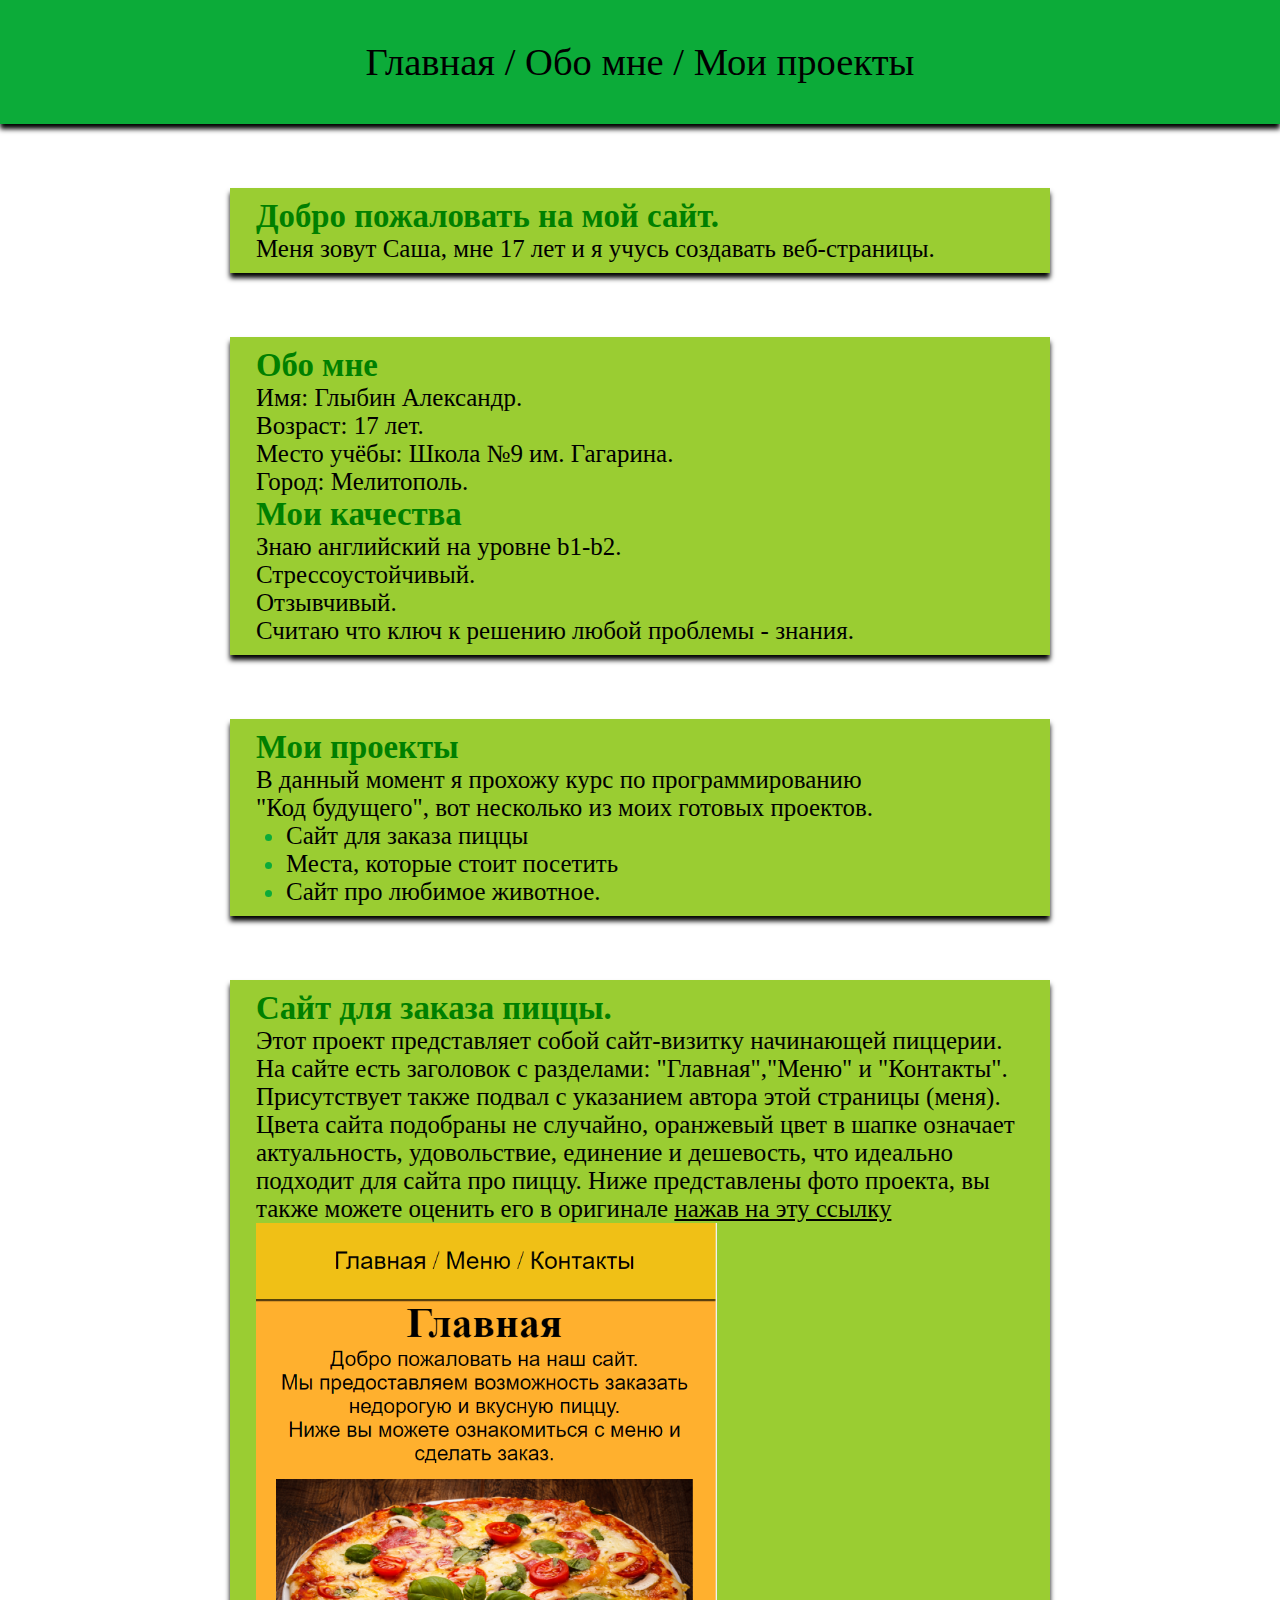
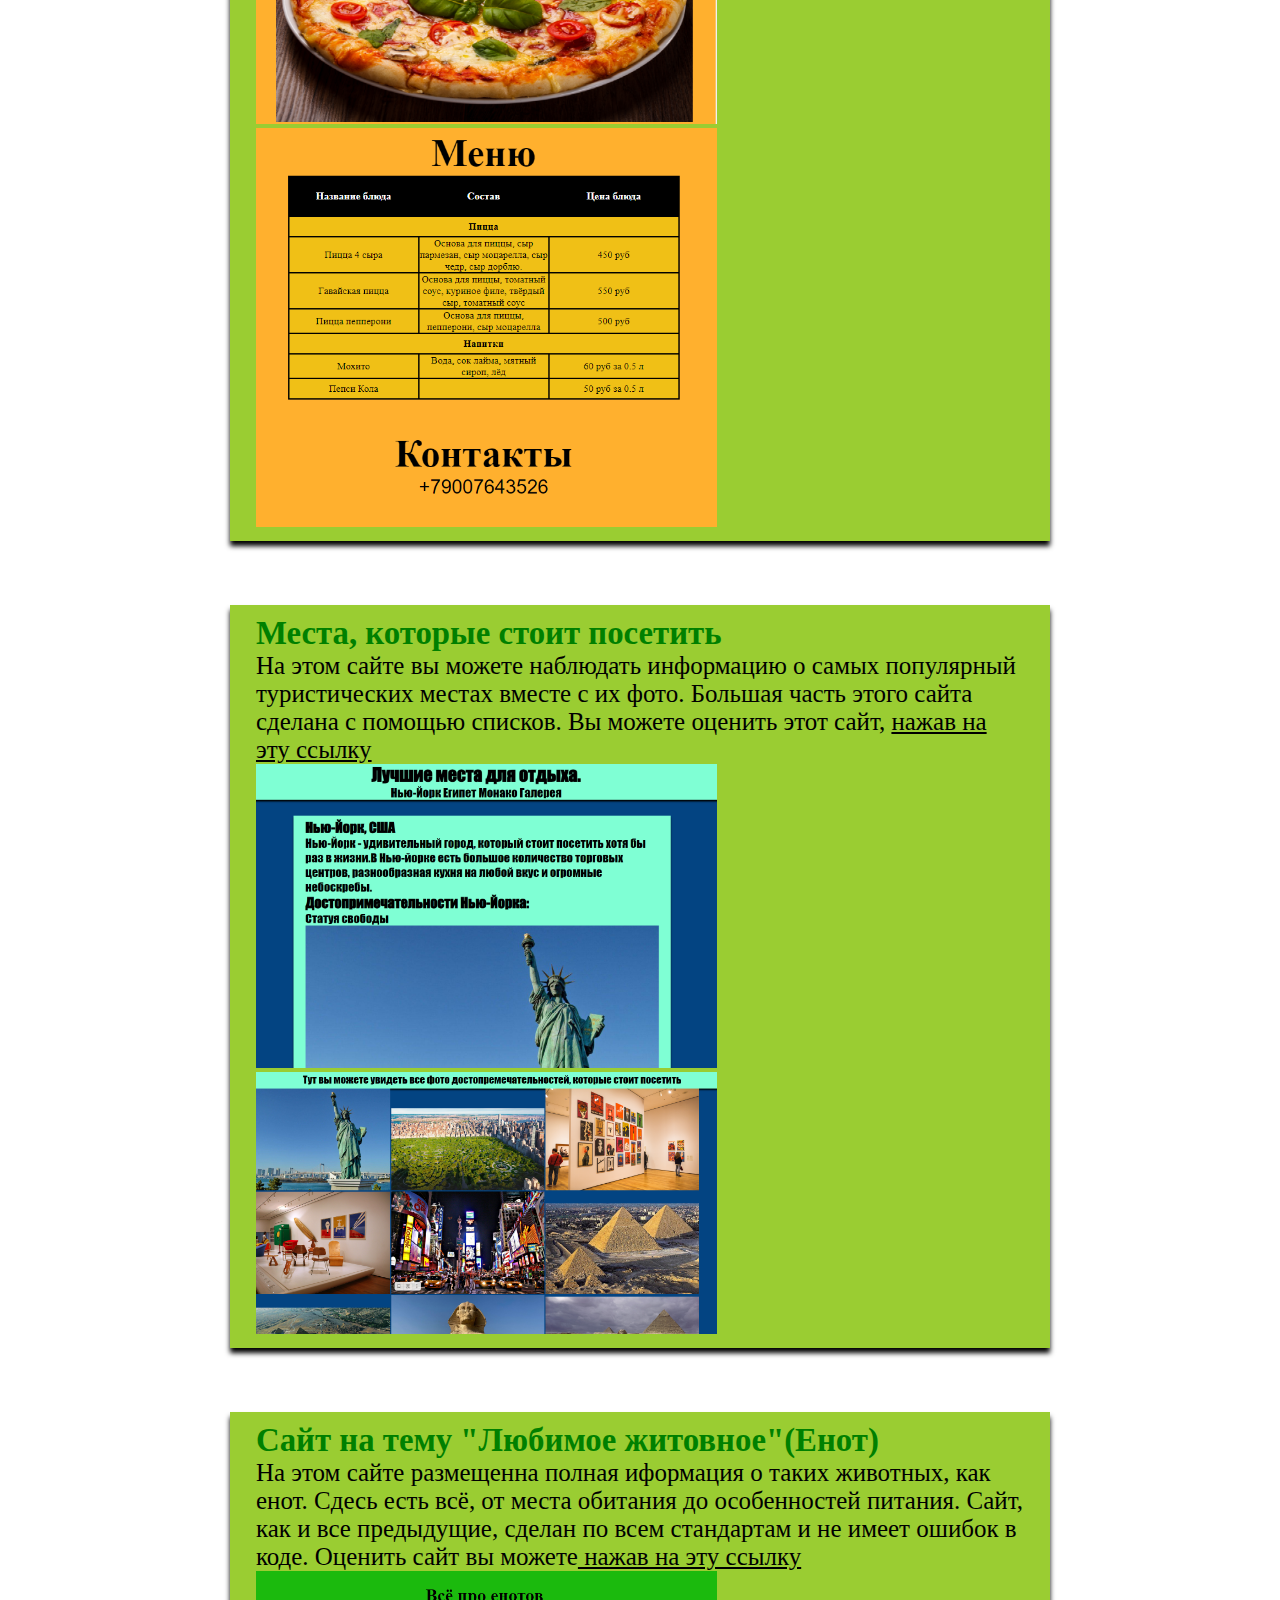
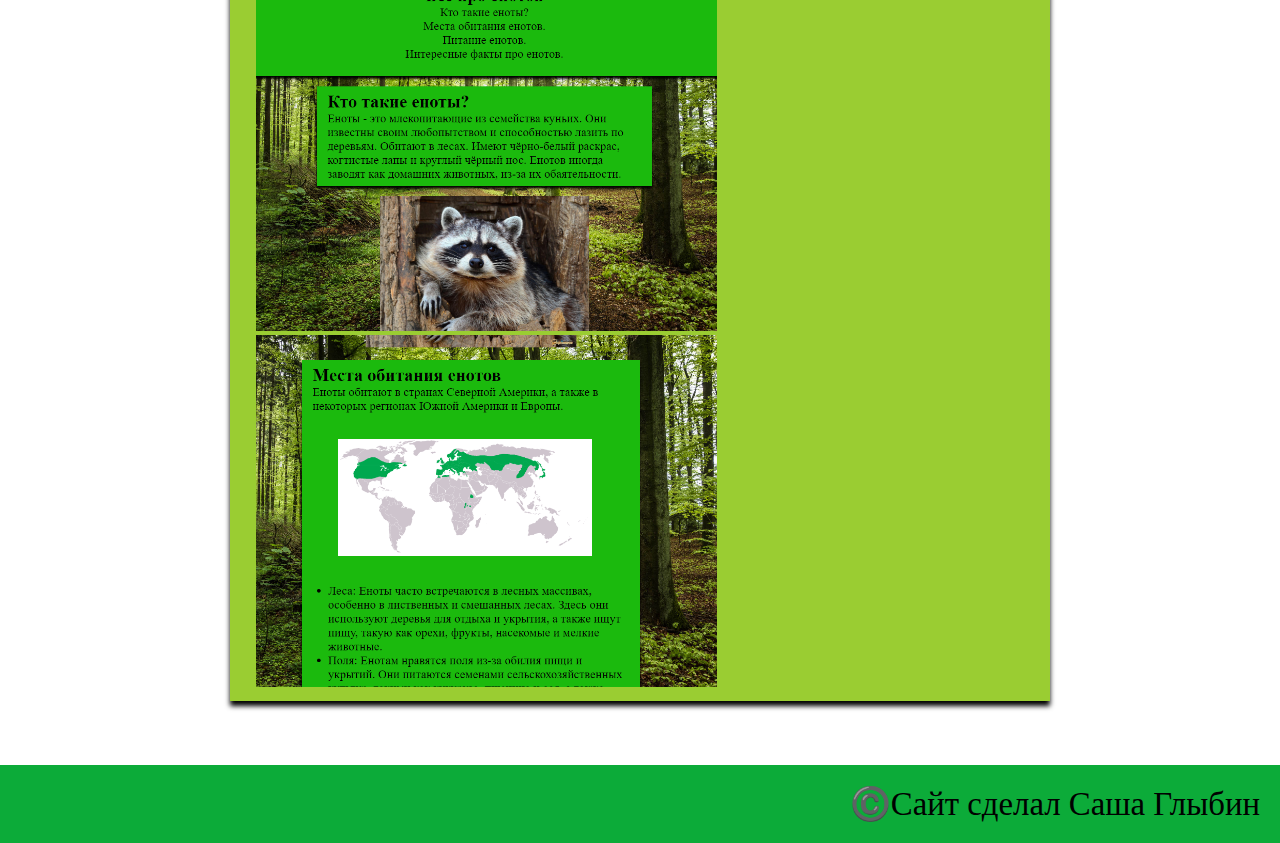
<file: index.html>
<!DOCTYPE html>
<html lang="ru">
<head>
	<meta charset="utf-8">
	<meta name="viewport" content="width=device-width, initial-scale=1">
	<link rel="stylesheet" type="text/css" href="css/style.css">
	<title>Портфолио</title>
</head>
<body>

<header>
	<ul>
		<li><a href="#main">Главная</a></li>
		<li>/</li>
		<li><a href="#me">Обо мне</a></li>
		<li>/</li>
		<li><a href="#projects">Мои проекты</a></li>
	</ul>
</header>
<main>
	<section>
		<div class="p2">
		<h1 id="main">Добро пожаловать на мой сайт.</h1>
		
		<p >Меня зовут Саша, мне 17 лет и я учусь создавать веб-страницы.</p>
		</div>
	</section>
	<section>
		
	
		<div class="p2">
			<h1 id="me">Обо мне</h1>
			<p>Имя: Глыбин Александр.</p>
			<p>Возраст: 17 лет.</p>
			<p>Место учёбы: Школа №9 им. Гагарина.</p>
			<p>Город: Мелитополь.</p>
			<h1 >Мои качества</h1>
			<p>Знаю английский на уровне b1-b2.</p>
			<p>Стрессоустойчивый.</p>
			<p>Отзывчивый.</p>
			<p>Считаю что ключ к решению любой проблемы - знания.</p>
	</div>
	</section>
	<section>
		<div class="p2" id="projects"> 
			<h1 >Мои проекты</h1>
			<p>В данный момент я прохожу курс по программированию <br> "Код будущего", вот несколько из моих готовых проектов.</p>
			<ul>
				<li class="list"><a href="#pizza"  >Сайт для заказа пиццы</a></li>
				<li class="list"><a href="#places" >Места, которые стоит посетить</a></li>
				<li class="list"><a href="#animal" >Сайт про любимое животное.</a></li>
			</ul>
		</div>
		<div>
			
				<div class="p2">
					<h1 id="pizza"> Сайт для заказа пиццы.</h1><p>Этот проект представляет собой сайт-визитку начинающей пиццерии. На сайте есть заголовок с разделами: "Главная","Меню" и "Контакты". Присутствует также подвал с указанием автора этой страницы (меня). Цвета сайта подобраны не случайно, оранжевый цвет в шапке означает актуальность, удовольствие, единение и дешевость, что идеально подходит для сайта про пиццу. Ниже представлены фото проекта, вы также можете оценить его в оригинале <a href="pizza.html"  class="red">нажав на эту ссылку</a></p>
					<img src="pizza1.png" class="img" alt="Картинка сайта с пиццей"><img src="pizza2.png" class="img" alt="Картинка сайта с пиццей">
					</div>
				<div class="p2">
					<h1 id="places"> Места, которые стоит посетить</h1><p>
						На этом сайте вы можете наблюдать информацию о самых популярный туристических местах вместе с их фото. Большая часть этого сайта сделана с помощью списков. Вы можете оценить этот сайт, <a href="landmarks.html"  class="red">нажав на эту ссылку</a></p>
					<img src="new.png" class="img" alt="Картинка сайта с достопримечательностями"><img src="gal.png" class="img" alt="галерея">
				</div>
				<div class="p2">
					<h1 id="animal"> Сайт на тему "Любимое житовное"(Енот)</h1><p>
						На этом сайте размещенна полная иформация о таких животных, как енот. Сдесь есть всё, от места обитания до особенностей питания. Сайт, как и все предыдущие, сделан по всем стандартам и не имеет ошибок в коде. Оценить сайт вы можете<a href="racoon.html"  class="red"> нажав на эту ссылку</a></p>
					<img src="racoon1.png" class="img" alt="Сайт с енотами"><img src="racoon2.png" class="img" alt="Еноты">
				</div>
	
		</div>
	</section>


</main>
<footer>©️Сайт сделал Саша Глыбин</footer>
</body>
</html>
</file>
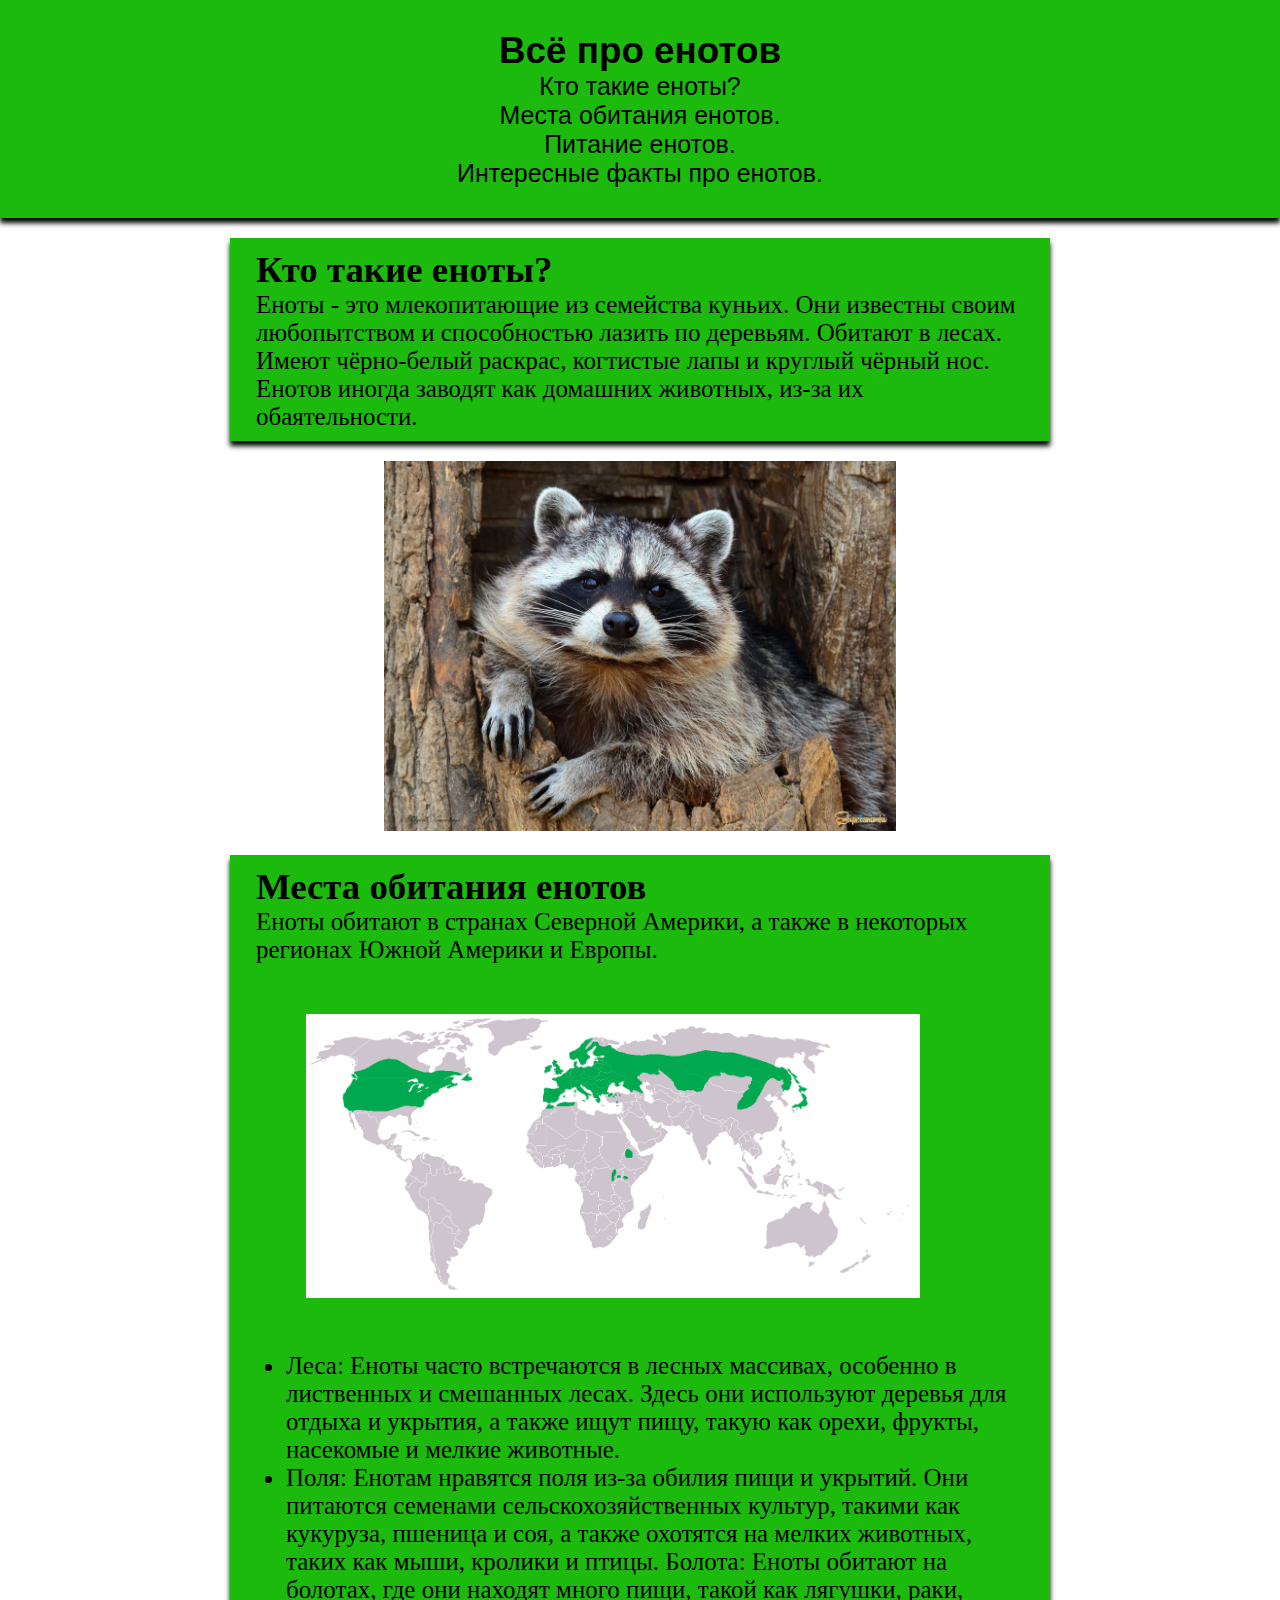
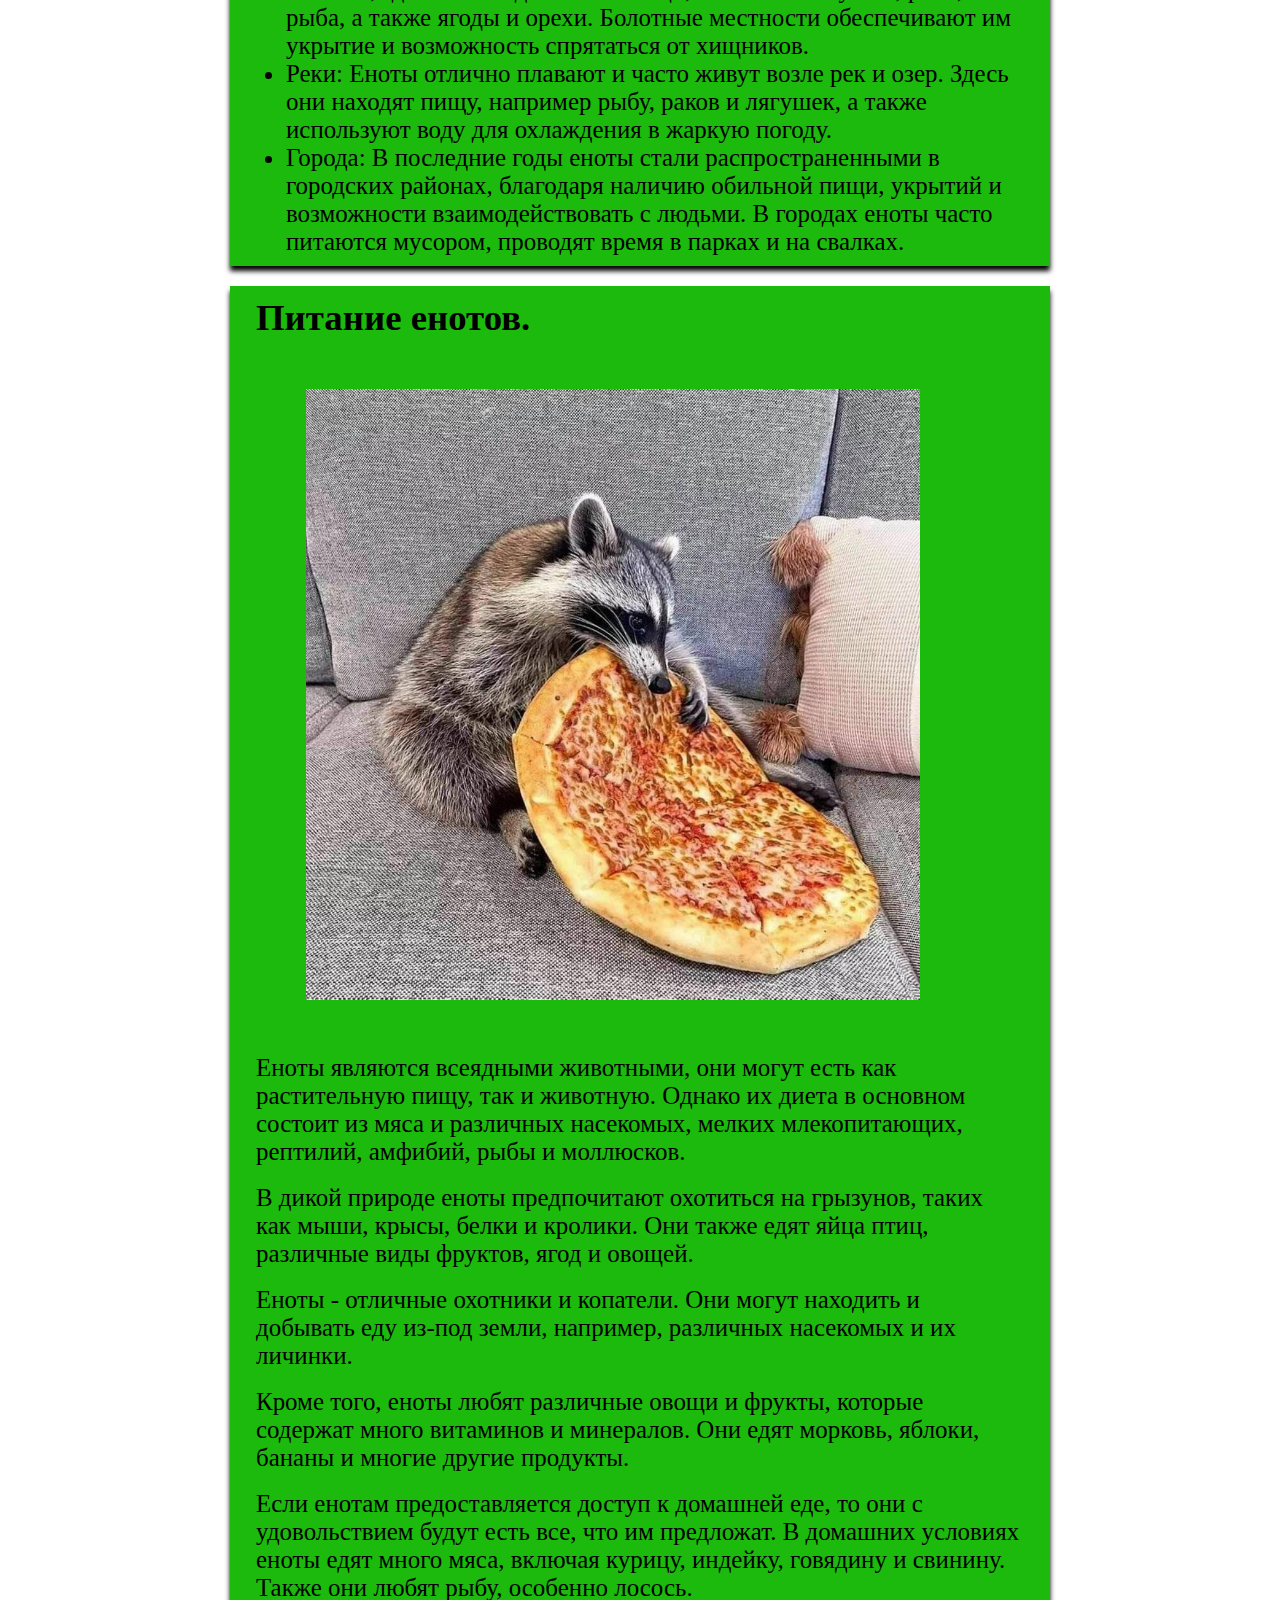
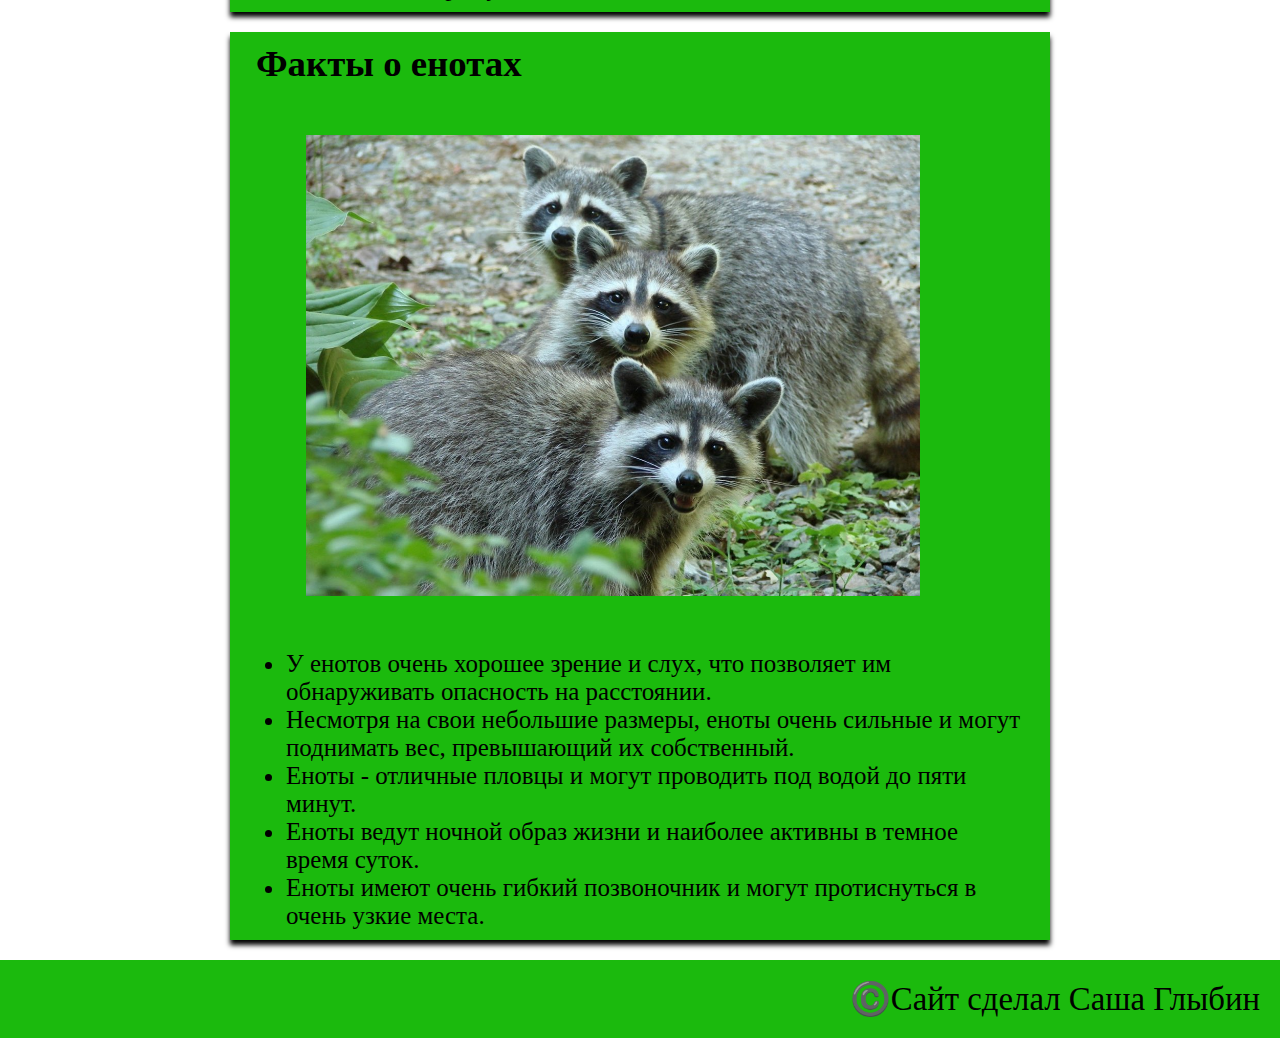
<file: racoon.html>
<!DOCTYPE html>
<html lang="ru">
<head>
	<meta charset="utf-8">
	<meta name="viewport" content="width=device-width, initial-scale=1">
	<title>Про енотов</title>
	<link rel="stylesheet" type="text/css" href="css/69.css">
</head>
<body>
<header>
	<h1>Всё про енотов</h1>
	<ul>
		<li><a href="#racoon">Кто такие еноты?</a></li>
		<li><a href="#home">Места обитания енотов.</a></li>
		<li><a href="#eat">Питание енотов.</a></li>
		<li><a href="#facts">Интересные факты про енотов.</a></li>
	</ul>
</header>
<main>
	<section>
		<div class="p2">
			<h2 id="racoon">Кто такие еноты?</h2>
			
			<p>Еноты - это млекопитающие из семейства куньих. Они известны своим любопытством и способностью лазить по деревьям. Обитают в лесах.
			Имеют чёрно-белый раскрас, когтистые лапы и круглый чёрный нос. Енотов иногда заводят как домашних животных, из-за их обаятельности.</p>
		
		</div>

		<img src="1647106050_2-kartinkin-net-p-kartinki-s-yenotami-2.jpg" alt="Енот" class="img">
		<div class="p2">
			<h2 id="home">Места обитания енотов</h2>
			<p>Еноты обитают в странах Северной Америки, а также в некоторых регионах Южной Америки и Европы.</p>
			<img src="Asio_otus_dis.png" alt="Места обитания енотов" class="img1" >
		<p><ul><li class="list">Леса: Еноты часто встречаются в лесных массивах, особенно в лиственных и смешанных лесах. Здесь они используют деревья для отдыха и укрытия, а также ищут пищу, такую как орехи, фрукты, насекомые и мелкие животные.</li>
<li class="list">Поля: Енотам нравятся поля из-за обилия пищи и укрытий. Они питаются семенами сельскохозяйственных культур, такими как кукуруза, пшеница и соя, а также охотятся на мелких животных, таких как мыши, кролики и птицы.
Болота: Еноты обитают на болотах, где они находят много пищи, такой как лягушки, раки, рыба, а также ягоды и орехи. Болотные местности обеспечивают им укрытие и возможность спрятаться от хищников.</li>
<li class="list">Реки: Еноты отлично плавают и часто живут возле рек и озер.  
Здесь они находят пищу, например рыбу, раков и лягушек, а также используют воду для охлаждения в жаркую погоду.</li>

<li class="list">Города: В последние годы еноты стали распространенными в городских районах, благодаря наличию обильной пищи, укрытий и возможности взаимодействовать с людьми. В городах еноты часто питаются мусором, проводят время в парках и на свалках.</li>

</div>
<div class="p2">
	<h2 id="eat">Питание енотов.</h2>
	<img src="est.jpg" alt="Енот ест" class="img1">
	<p>Еноты являются всеядными животными, они могут есть как растительную пищу, так и животную. Однако их диета в основном состоит из мяса и различных насекомых, мелких млекопитающих, рептилий, амфибий, рыбы и моллюсков.</p><br>
	<p>В дикой природе еноты предпочитают охотиться на грызунов, таких как мыши, крысы, белки и кролики. Они также едят яйца птиц, различные виды фруктов, ягод и овощей.</p><br>
	<p>Еноты - отличные охотники и копатели. Они могут находить и добывать еду из-под земли, например, различных насекомых и их личинки.</p><br>
	<p>Кроме того, еноты любят различные овощи и фрукты, которые содержат много витаминов и минералов. Они едят морковь, яблоки, бананы и многие другие продукты.</p><br>
	<p>Если енотам предоставляется доступ к домашней еде, то они с удовольствием будут есть все, что им предложат. В домашних условиях еноты едят много мяса, включая курицу, индейку, говядину и свинину. Также они любят рыбу, особенно лосось.</p>
</div>
<div class="p2">
	<h2 id="facts">Факты о енотах</h2>
	<img src="3.jpg" alt="три енота" class="img1">
	<ul>
		<li class="list">У енотов очень хорошее зрение и слух, что позволяет им обнаруживать опасность на расстоянии.</li>
		<li class="list">Несмотря на свои небольшие размеры, еноты очень сильные и могут поднимать вес, превышающий их собственный.</li>
		<li class="list">Eноты - отличные пловцы и могут проводить под водой до пяти минут.</li>
		<li class="list">Еноты ведут ночной образ жизни и наиболее активны в темное время суток.</li>
		<li class="list">Еноты имеют очень гибкий позвоночник и могут протиснуться в очень узкие места.</li>
	</ul>
</div>
	</section>
</main>
<footer>©️Cайт сделал Саша Глыбин</footer>
</body>
</html>
</file>
<file: css/style.css>
* {
	margin: 0;
	padding: 0;
	font-family: antiqua;
}
html {
  background-image: url(https://catherineasquithgallery.com/uploads/posts/2021-03/1614624765_2-p-fon-lesa-dlya-fotoshopa-2.jpg);
  background-repeat: no-repeat;
  background-position: center center;
  background-attachment: fixed;
  -webkit-background-size: cover;
  -moz-background-size: cover;
  -o-background-size: cover;
  background-size: cover;
}

header {
	background-color: #0cab39;
	text-align: center;
	padding: 40px;
	font-size:calc(13px + 2vw); 
	font-family: sans-serif;
	box-shadow: 0 5px 5px black;
}

li {display: inline;}

a {text-decoration: none;
color: black;}
a:hover { color:orangered; }
section {text-align: center;
margin-top: 20px;







}

 .p2 {
 	
background-color: yellowgreen;

box-shadow: 0 5px 5px black;
text-align:left;
padding: 10px;
padding-left: 2%;
padding-right: 2%;
width: 60%;
margin-left:18% ;
margin-top: 5%;
margin-bottom: 5%;

 }

 .imp {
 
 	text-align: center;
 }
 body{
  overflow-x:hidden;
}
 h1 { 
  font-size: calc(20px + 1vw); 
  color: green !important; 
  font-weight: bold; 
 } 
  
p { 
  font-size: calc(16px + 0.7vw);

} 
.img {
	height: 60%;	width: 60%;
}



.list {
	margin-left: 30px;
	color: #0cab39;
	list-style: disc;
	display: list-item;
	font-size: calc(16px + 0.7vw) ;
}
.red {
	color:black ;
	text-decoration: underline;
}
footer {
	background-color: #0cab39;
	margin-top: auto;
	text-align: right;
	font-size: calc(20px + 1vw);
	padding: 20px;
}
</file>
<file: css/69.css>
* {
	padding: 0;
	margin: 0;
}
html {
  background-image: url(https://jooinn.com/images/forest-tree-5.jpg);
  background-repeat: no-repeat;
  background-position: center center;
  background-attachment: fixed;
  -webkit-background-size: cover;
  -moz-background-size: cover;
  -o-background-size: cover;
  background-size: cover;
}
header {
	background-color: #1bba0d;
	text-align: center;
	padding: 30px;
	 font-size: calc(24px + 1vw);
	font-family: sans-serif;
	box-shadow: 0 5px 5px black;
}
 h1 { 
  font-size: calc(24px + 1vw); 
  color: #000 !important; 
  font-weight: bold; 
 } 
 h2 { 
  font-size: calc(24px + 1vw); 
  color: #000 !important; 
  font-weight: bold; 
 } 
 p { 
  font-size: calc(16px + 0.7vw);

} 
 p { 
  font-size: calc(16px + 0.7vw);

} 
li {font-size: calc(16px + 0.7vw); list-style: none;}

a {text-decoration: none;
color: black;}
a:hover { color:orangered; }
section {text-align: center;
margin-top: 20px;







}
.p2 {
 	
background-color: #1bba0d;

box-shadow: 0 5px 5px black;
text-align:left;
padding: 10px;
padding-left: 2%;
padding-right: 2%;
width: 60%;
margin-left:18% ;
margin-bottom: 20px;

 }
 .img {
	height: 40%;	width: 40%;
	margin-bottom: 20px;
}
.img1 {
	height: 80%;	width: 80%;
	margin: 50px;
}
.list {
	margin-left: 30px;
	color: #000;
	list-style: disc;
	display: list-item;
	font-size: calc(16px + 0.7vw) ;
}
footer {
	background-color: #1bba0d;
	margin-top: auto;
	text-align: right;
	font-size: calc(20px + 1vw);
	padding: 20px;
}
</file>
